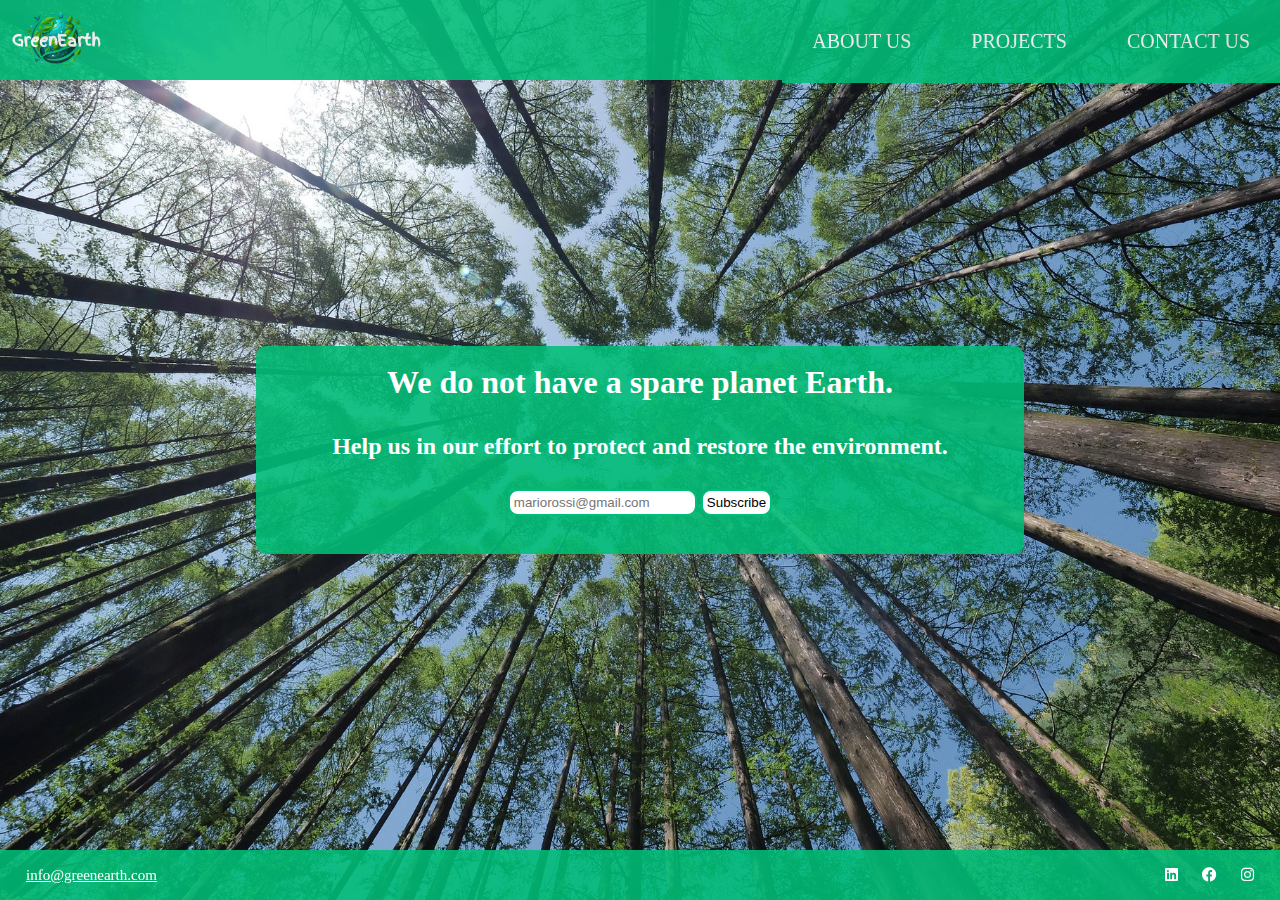
<file: index.html>
<!DOCTYPE html>
<html lang="en">
<head>
    <meta charset="UTF-8">
    <meta name="viewport" content="width=device-width, initial-scale=1.0">
    <meta name="description" content="Discover how you can help to protect our planet Earth and the environment. Support our prjects.">
    <link rel="stylesheet" href="https://cdnjs.cloudflare.com/ajax/libs/font-awesome/6.0.0-beta3/css/all.min.css">
    <title>GreenEarth</title>
    <link rel="stylesheet" href="assets/css/style.css">
    <link rel="icon" href="assets/img/favicon.ico" type="image/x-icon">
</head>
<body>
<!--Barra menù-->
    <header class="header">
        <a href="index.html"><img class="logo" src="assets/img/logo.png" alt="logo GreenEarth" title="GreenEarth"></a>
        <input class="menu-btn" id="menu-btn" type="checkbox">
        <label for="menu-btn" class="menu-icon">
            <span class="nav-icon"></span>
        </label>
        <ul class="menu">
           <li><a href="about-us.html">ABOUT US</a></li> 
           <li><a href="our-projects.html">PROJECTS</a></li> 
           <li><a href="contact-us.html">CONTACT US</a></li>
        </ul>
   </header>
<!--Contenuto-->
<main class="main">
    <div class="action">
    <h1>We do not have a spare planet Earth.</h1>
    <h2>Help us in our effort to protect and restore the environment.</h2>
    <form method="post" action="dati.php">
    <input type="text" name="email" id="email" placeholder="mariorossi@gmail.com" class="email" required>
    <input type="submit" value="Subscribe" class="pulsante">
    </form>
    </div>
</main>
<footer class="footer">
    <div class="contact">
        <a href="#" target="_blank">info@greenearth.com</a>
    </div>
    <div class="social-icons">
        <a href="https://www.linkedin.com/" target="_blank"><i class="fab fa-linkedin"></i></a>
        <a href="https://www.facebook.com/" target="_blank"><i class="fab fa-facebook"></i></a>
        <a href="https://www.instagram.com/" target="_blank"><i class="fab fa-instagram"></i></a>
    </div>
</footer>
</body>
</html>
</file>
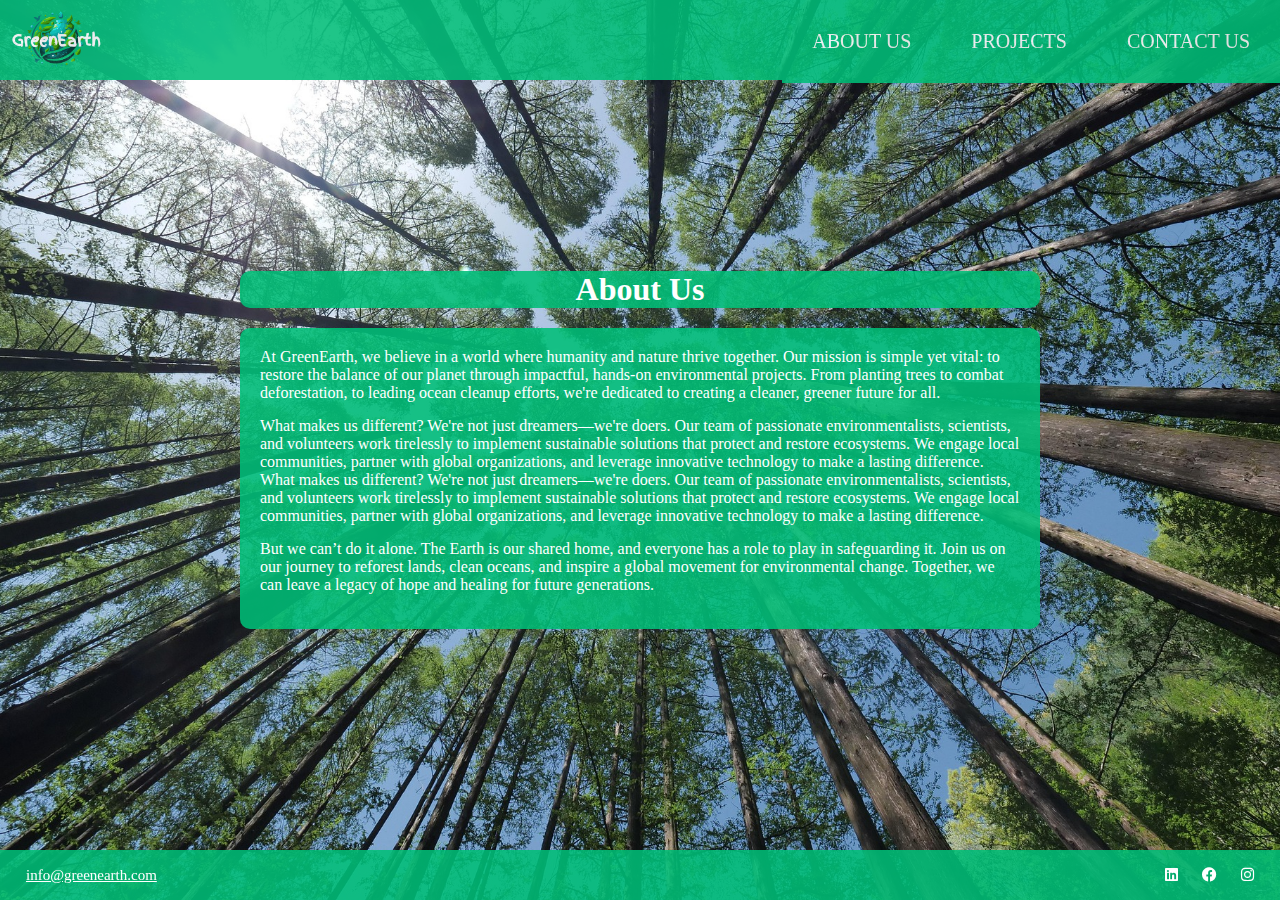
<file: about-us.html>
<!DOCTYPE html>
<html lang="en">
<head>
    <meta charset="UTF-8">
    <meta name="viewport" content="width=device-width, initial-scale=1.0">
    <title>GreenEarth</title>
    <link rel="stylesheet" href="assets/css/style.css">
    <link rel="icon" href="assets/img/favicon.ico" type="image/x-icon">
    <link rel="stylesheet" href="https://cdnjs.cloudflare.com/ajax/libs/font-awesome/6.0.0-beta3/css/all.min.css">
</head>
<body>
    <header class="header">
        <a href="index.html"><img class="logo" src="assets/img/logo.png" alt="logo GreenEarth" title="GreenEarth"></a>
        <input class="menu-btn" id="menu-btn" type="checkbox">
        <label for="menu-btn" class="menu-icon">
            <span class="nav-icon"></span>
        </label>
        <ul class="menu">
           <li><a href="about-us.html">ABOUT US</a></li> 
           <li><a href="our-projects.html">PROJECTS</a></li> 
           <li><a href="contact-us.html">CONTACT US</a></li>
        </ul> 
   </header>

   <main class="mainabout">
    <div class="title">
        <h1>About Us</h1>
    </div>  
    <div class="box">
        <p>At GreenEarth, we believe in a world where humanity and nature thrive together. Our mission is simple yet vital: to restore the balance of our planet through impactful, hands-on environmental projects. From planting trees to combat deforestation, to leading ocean cleanup efforts, we're dedicated to creating a cleaner, greener future for all.</p>            What makes us different? We're not just dreamers—we're doers. Our team of passionate environmentalists, scientists, and volunteers work tirelessly to implement sustainable solutions that protect and restore ecosystems. We engage local communities, partner with global organizations, and leverage innovative technology to make a lasting difference.
        <p>What makes us different? We're not just dreamers—we're doers. Our team of passionate environmentalists, scientists, and volunteers work tirelessly to implement sustainable solutions that protect and restore ecosystems. We engage local communities, partner with global organizations, and leverage innovative technology to make a lasting difference.</p>
        <p>But we can’t do it alone. The Earth is our shared home, and everyone has a role to play in safeguarding it. Join us on our journey to reforest lands, clean oceans, and inspire a global movement for environmental change. Together, we can leave a legacy of hope and healing for future generations.</p>
    </div>
   </main>

   <footer class="footer">
    <div class="contact">
        <a href="#" target="_blank">info@greenearth.com</a>
    </div>
    <div class="social-icons">
        <a href="https://www.linkedin.com/" target="_blank"><i class="fab fa-linkedin"></i></a>
        <a href="https://www.facebook.com/" target="_blank"><i class="fab fa-facebook"></i></a>
        <a href="https://www.instagram.com/" target="_blank"><i class="fab fa-instagram"></i></a>
    </div>
</footer>
</body>
</html>
</file>
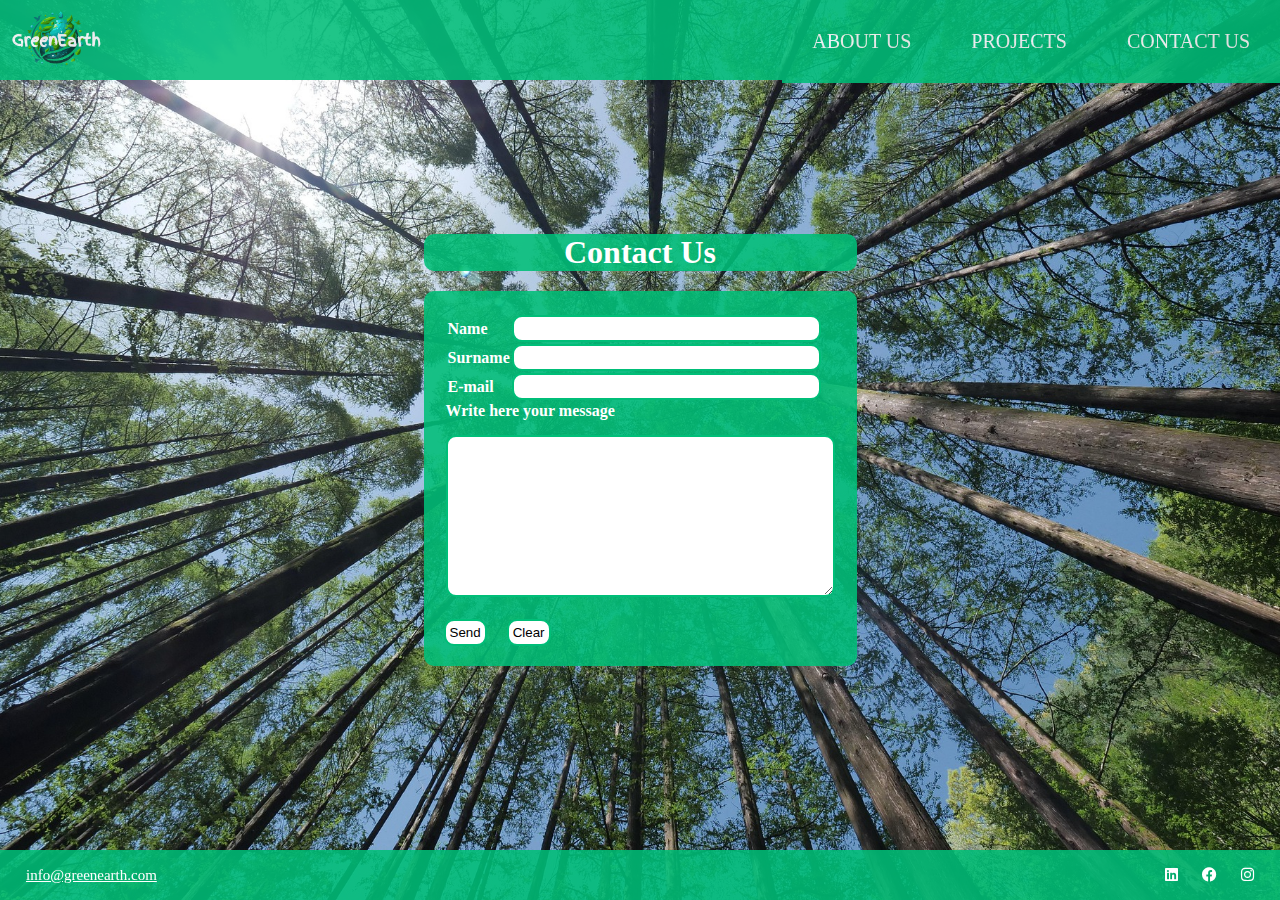
<file: contact-us.html>
<!DOCTYPE html>
<html lang="en">
<head>
    <meta charset="UTF-8">
    <meta name="viewport" content="width=device-width, initial-scale=1.0">
    <title>GreenEarth</title>
    <link rel="stylesheet" href="assets/css/style.css">
    <link rel="icon" href="assets/img/favicon.ico" type="image/x-icon">
    <link rel="stylesheet" href="https://cdnjs.cloudflare.com/ajax/libs/font-awesome/6.0.0-beta3/css/all.min.css">
</head>
<body>
    <header class="header">
        <a href="index.html"><img class="logo" src="assets/img/logo.png" alt="logo GreenEarth" title="GreenEarth"></a>
        <input class="menu-btn" id="menu-btn" type="checkbox">
        <label for="menu-btn" class="menu-icon">
            <span class="nav-icon"></span>
        </label>
        <ul class="menu">
           <li><a href="about-us.html">ABOUT US</a></li> 
           <li><a href="our-projects.html">PROJECTS</a></li> 
           <li><a href="contact-us.html">CONTACT US</a></li>
        </ul>
   </header>

  <main class="maincontact">
      <div class="container">
    <div class="title">
        <h1>Contact Us</h1>
    </div>
    <!--Form-->
    <div class="box">
    <table width="100%">
    <tr> <td>
    <form>
        <table>
        <tr>
        <td> <b> Name </b> </td>
        <td> <input class="email" type="text" name="nome" size="35"/> </td>
        </tr>
        <tr>
        <td> <b> Surname </b> </td>
        <td> <input class="email" type="text" name="cognome" size="35"/> <br> </td>
        </tr>
        <tr>
        <td> <b> E-mail </b> </td>
        <td> <input class="email" type="text" name="email" size="35"/> <br> </td>
        </tr>
        </table>
        <p> <b> Write here your message </b> </p>
        <textarea class="email" cols="45" rows="10" name="commenti"/>
        </textarea> </fieldset> 
        </td> </tr>
        </table>
        <div class="bottons">
        <button class="pulsante" type="submit" name="nome_pulsante" value="Invia"/>
        Send </button>
        &nbsp; &nbsp;
        <button class="pulsante" type="reset" name="nome_pulsante" value="Annulla"/> 
        Clear </button>
        </div>
    </form>
    </div>
    </div>
  </main> 

   <footer class="footer">
    <div class="contact">
        <a href="#" target="_blank">info@greenearth.com</a>
    </div>
    <div class="social-icons">
        <a href="https://www.linkedin.com/" target="_blank"><i class="fab fa-linkedin"></i></a>
        <a href="https://www.facebook.com/" target="_blank"><i class="fab fa-facebook"></i></a>
        <a href="https://www.instagram.com/" target="_blank"><i class="fab fa-instagram"></i></a>
    </div>
</footer>
</body>
</html>
</file>
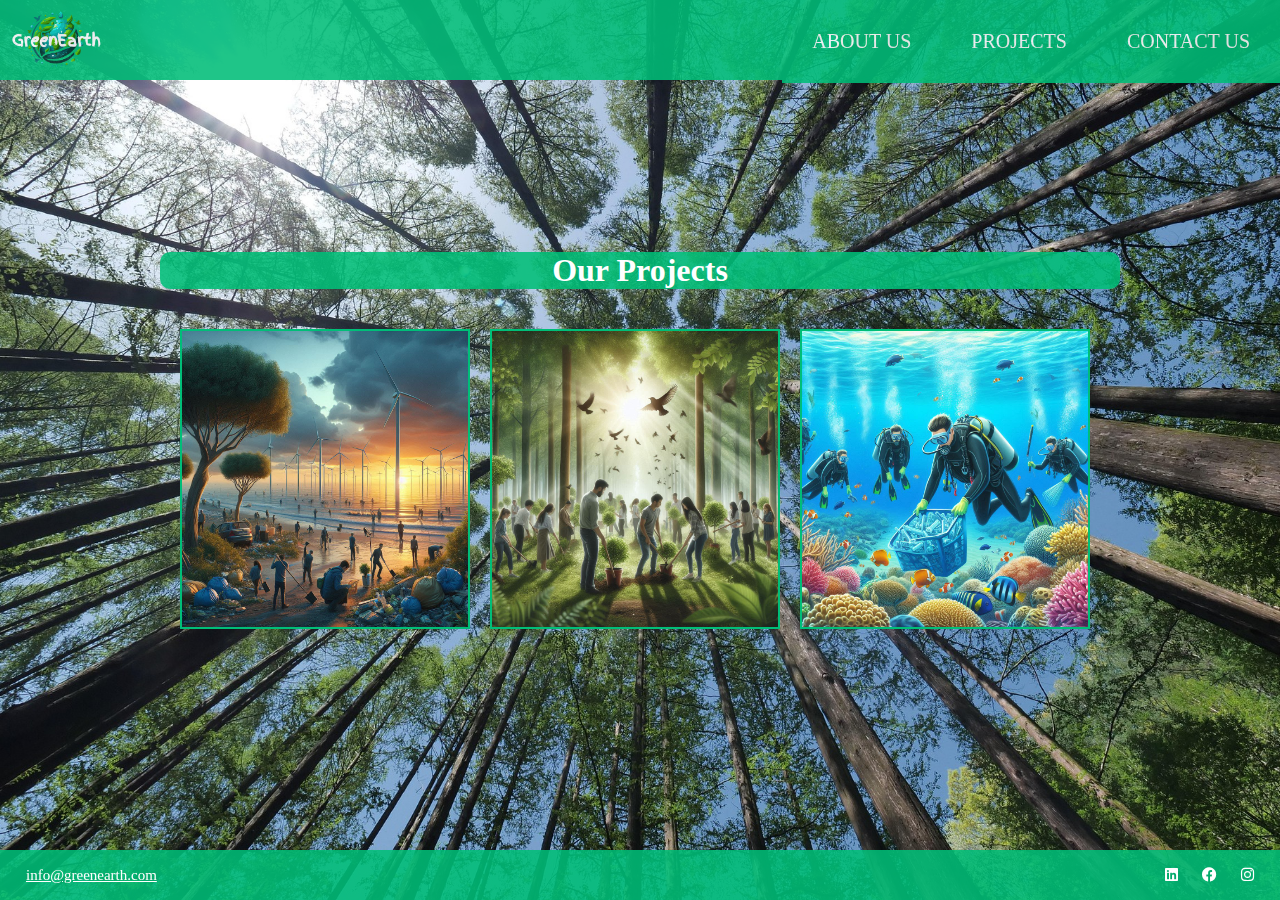
<file: our-projects.html>
<!DOCTYPE html>
<html lang="en">
<head>
    <meta charset="UTF-8">
    <meta name="viewport" content="width=device-width, initial-scale=1.0">
    <title>GreenEarth</title>
    <link rel="stylesheet" href="assets/css/style.css">
    <link rel="stylesheet" href="https://cdnjs.cloudflare.com/ajax/libs/font-awesome/6.0.0-beta3/css/all.min.css">
    <link rel="icon" href="assets/img/favicon.ico" type="image/x-icon">
</head>
<body>
    <header class="header">
        <a href="index.html"><img class="logo" src="assets/img/logo.png" alt="logo GreenEarth" title="GreenEarth"></a>
        <input class="menu-btn" id="menu-btn" type="checkbox">
        <label for="menu-btn" class="menu-icon">
            <span class="nav-icon"></span>
        </label>
        <ul class="menu">
           <li><a href="about-us.html">ABOUT US</a></li> 
           <li><a href="our-projects.html">PROJECTS</a></li> 
           <li><a href="contact-us.html">CONTACT US</a></li>
        </ul>
   </header>

   <main class="mainprojects">
    <div class="title">
        <h1>Our Projects</h1>
    </div>  
    <div class="projects">
        <div class="image-container">
          <img src="assets/img/beachproject.jpg" alt="Beach Clean Up Project">
          <p class="overlay">Our Beach Cleanup Project aims to restore the natural beauty of coastal areas by removing plastic, trash, and other pollutants from beaches. Through organized community events, we work to prevent waste from entering the ocean, protect wildlife, and ensure cleaner, safer shorelines for everyone to enjoy.</p>
        </div>
        <div class="image-container">
            <img src="assets/img/forestproject.jpg" alt="Reforestation Project">
            <p class="overlay">Our Reforestation Project aims to restore ecosystems and fight climate change by planting native trees in deforested areas. Collaborating with local communities, we promote sustainability and biodiversity, reduce carbon emissions, prevent soil erosion, and create wildlife habitats. Each tree planted contributes to a healthier planet and a greener future.</p>
        </div>
        <div class="image-container">
            <img src="assets/img/seaproject.jpg" alt="Ocean Clean Up Project">
              <p class="overlay">Our Ocean Cleanup Project focuses on removing plastic waste and pollutants from our seas to protect marine life and restore ocean health. Using advanced technology and community-driven efforts, we target key areas affected by pollution, working to create cleaner, safer oceans for future generations.</p>
        </div>
   </main>

   <footer class="footer">
    <div class="contact">
        <a href="#" target="_blank">info@greenearth.com</a>
    </div>
    <div class="social-icons">
        <a href="https://www.linkedin.com/" target="_blank"><i class="fab fa-linkedin"></i></a>
        <a href="https://www.facebook.com/" target="_blank"><i class="fab fa-facebook"></i></a>
        <a href="https://www.instagram.com/" target="_blank"><i class="fab fa-instagram"></i></a>
    </div>
</footer>
</body>
</html>
</file>
<file: assets/css/style.css>
* {
    box-sizing: border-box;
    margin: 0;
    padding: 0;
  }

  body {
    height: 100vh;
    margin: 0;
    background: url("../img/trees.jpg") center top no-repeat;
    background-attachment: fixed; /* L'immagine resta ferma con lo scroll */
    background-repeat: no-repeat; /* Evita di ripetere l'immagine */
    background-size: cover;
    display: flex;
    justify-content: center; /* Centra orizzontalmente */
    align-items: center; /* Centra verticalmente */
    font-family: Cambria, Cochin, Georgia, Times, 'Times New Roman', serif;
    overflow: scroll;
}
  header {
    position: fixed;
    align-content: center;
    justify-content: space-between;
    top: 0;
    left: 0;
    width: 100vw;
    height: 80px;
    background-color: rgb(0, 190, 120);
    opacity: 0.88;
    z-index: 1;
  }

  .logo {
    height: 100%;
  }

  .header ul{
    margin: 0;
    padding: 0;
    list-style-type: none;
    overflow: hidden;
    background-color: rgb(0, 190, 120);
    display: flex;
    align-items: center;
    justify-content: center;
    flex-direction: column;
    font-size: 20px;
}

.header ul a{
    display: block;
    padding: 20px;
    text-decoration: none;
    color: rgb(252, 252, 252);
}

.header ul a:hover{
    background-color: rgb(255, 255, 255);
    color: rgb(0, 190, 120);
}

.header .logo{
    float: left; /*per assicurarmi che logo stia a sx, ma incide su altri elementi*/
    font-size: 60px;
    padding: 10px 10px;
}

.header .menu{
    clear: both; /*serve per rimettere i link sotto al logo nonostante il float left*/
    max-height: 0;
    transition: max-height .2s ease-out;
}

.header .menu-icon{
    padding: 28px 20px;
    position: relative;
    float: right;
    cursor: pointer; /*per mettere manina*/
}

.header .menu-icon .nav-icon{
    background-color: rgb(255, 255, 255);
    display: block;
    width: 20px;
    height: 2px;
    margin-top: 0.5em;
    position: relative;
    transition: background-color .2s ease-out;
}

.header .menu-icon .nav-icon::before,
.header .menu-icon .nav-icon::after { /*per creare la righetta sopra e sotto*/
    background-color: rgb(255, 255, 255);
    content:"";
    display: block;
    width: 100%;
    height: 100%;
    position: absolute;
    transition: all .2s ease-out;
}

.header .menu-icon .nav-icon::before{
    top: 5px
}
.header .menu-icon .nav-icon::after{
    top:-5px
}

.header .menu-btn{
    display: none; /*per non vedere più la checkbox*/
}

.header .menu-btn:checked ~ .menu { /*quando checkbox è checked, dai effetto su menu che è sibling*/
    max-height: 240px;
}

.header .menu-btn:checked ~ .menu-icon .nav-icon{
    background-color: transparent; /*per far sparire la riga in mezzo quando menù è aperto*/
}

.header .menu-btn:checked ~ .menu-icon .nav-icon::before{
    transform: rotate(-45deg);
    top: 0;
}
/*per trasformare le due pseudo righe in una x*/

.header .menu-btn:checked ~ .menu-icon .nav-icon::after{
    transform: rotate(45deg);
    top: 0;
}

.main {
    display: inline;
    width: 100%;
}

.action{
    background-color: rgba(0, 190, 120, 0.88);
    color:white;
    margin: 20%;
    width: auto;
    height: 50%;
    padding: 20px;
    line-height: 2rem;
    text-align: center;
    border-radius: 10px;
}

.action h1, h2, form{
    margin-bottom: 1em;
}

.email, .pulsante{ 
    background-color: white;
    color: black;
    border: 2px solid rgba(0, 190, 120);
    padding: 4px;
    border-radius: 10px;
}

.footer{
    font-size: 1rem;
    position: fixed;
    display: flex;
    justify-content: space-between;
    bottom: 0px;
    left: 0px;
    width: 100%;
    padding: 1rem;
    background-color: rgb(0, 190, 120, 0.88);
    color: white;
}

.social-icons a, .contact a {
    color: white;
    margin: 0 10px;
    font-size: 15px;
    transition: color 0.3s; /*cambio colore al passaggio del cursore*/
}

.social-icons a:hover {
    color: rgba(0, 190, 120);
}

/*PAGINA ABOUT US*/
.mainabout {
    margin-top: 30vh;
    display: flex;
    flex-direction: column; /* Impila i div verticalmente */
    align-items: center; /* Centra gli elementi orizzontalmente */
    justify-content: center; /* Centra gli elementi verticalmente */
 }

.title {
    width: 100%;
    margin-bottom: 20px;
    background-color: rgb(0, 190, 120, 0.88);
    color: white;
    border-radius: 10px;
    text-align: center;
}

.box {
    max-width: 400px;
    padding: 20px;
    background-color:rgb(0, 190, 120, 0.88);
    color: white;
    border-radius: 10px;
}

.box p {
    padding-bottom: 15px
}

/*PAGINA CONTACT US*/
.maincontact {
    margin-top: 25%;
    display: flex;
    flex-direction: column; /* Impila i div verticalmente */
    align-items: center; /* Centra gli elementi orizzontalmente */
    justify-content: center; /* Centra gli elementi verticalmente */
    max-width: 400px;
}
.title {
    width: 100%;
    margin-bottom: 20px;
    background-color: rgb(0, 190, 120, 0.88);
    color: white;
    border-radius: 10px;
    text-align: center;
}

/*PAGINA OUR PROJECTS*/
.mainprojects {
    margin-top: 65vh;
}
.projects {
    display: flex;
    flex-wrap: wrap; /* Permette di andare a capo quando lo spazio è insufficiente */
    justify-content: center; /* Centra il contenuto orizzontalmente */
    gap: 10px; /* Spazio tra le immagini */
    padding: 20px; /* Padding attorno alla galleria */
}

.image-container {
    position: relative;
    width: 100%; /* Occupa tutto lo spazio disponibile */
    max-width: 300px; /* Larghezza massima per le immagini */
    overflow: hidden; /* Nasconde eventuali sovrapposizioni */
}

.image-container img {
    width: 100%; /* Immagine occupa il 100% della larghezza del contenitore */
    height: 100%; /* Mantiene le proporzioni */
    display: block; /* Rimuove lo spazio sotto l'immagine */
    border: 2px solid rgba(0, 190, 120);
}

.image-container {
    aspect-ratio: 1; /* Rende le immagini quadrate */
}

.image-container p{
    padding: 10px;
}

.overlay {
    position: absolute;
    top: 0;
    left: 0;
    right: 0;
    bottom: 0;
    display: flex;
    align-items: center; /* Centra verticalmente il testo */
    justify-content: center; /* Centra orizzontalmente il testo */
    background-color: rgba(0, 190, 120, 0.8); /* Sfondo trasparente */
    color: white; /* Colore del testo */
    opacity: 0; /* Nasconde il testo di default */
    transition: opacity 0.3s ease; /* Effetto di transizione */
}

.image-container:hover .overlay {
    opacity: 1; /* Mostra il testo al passaggio del mouse */
}



/*Media query per sito desktop*/
@media (min-width: 48em) {
   .header ul {
    display: flex;
    justify-content: flex-end;
   }

    .header li{
        float: left;
    }

    .header li a{
        padding: 30px 30px;
    }

    .header .menu{
        clear: none;
        float: right;
        max-height: none;
        display: inline;
        justify-content: flex-end;
    }

    .header .menu-icon{
        display: none;
    }
 

/*PAGINA ABOUT US DESKTOP*/
  .mainabout {
    margin-top: 0%;
}

  .box {
    max-width: 800px; /* Imposta una larghezza massima per il contenuto della box */
}

/*PAGINA CONTACT US*/
.maincontact {
    margin-top: 0%;
}

/*PAGINA OUR PROJECTS*/
.mainprojects {
    margin-top: 0%;
}

.projects {
flex-direction: row; /* Dispone le immagini in fila */
}

.image-container{
    padding-right: 10px;
}
}
</file>
